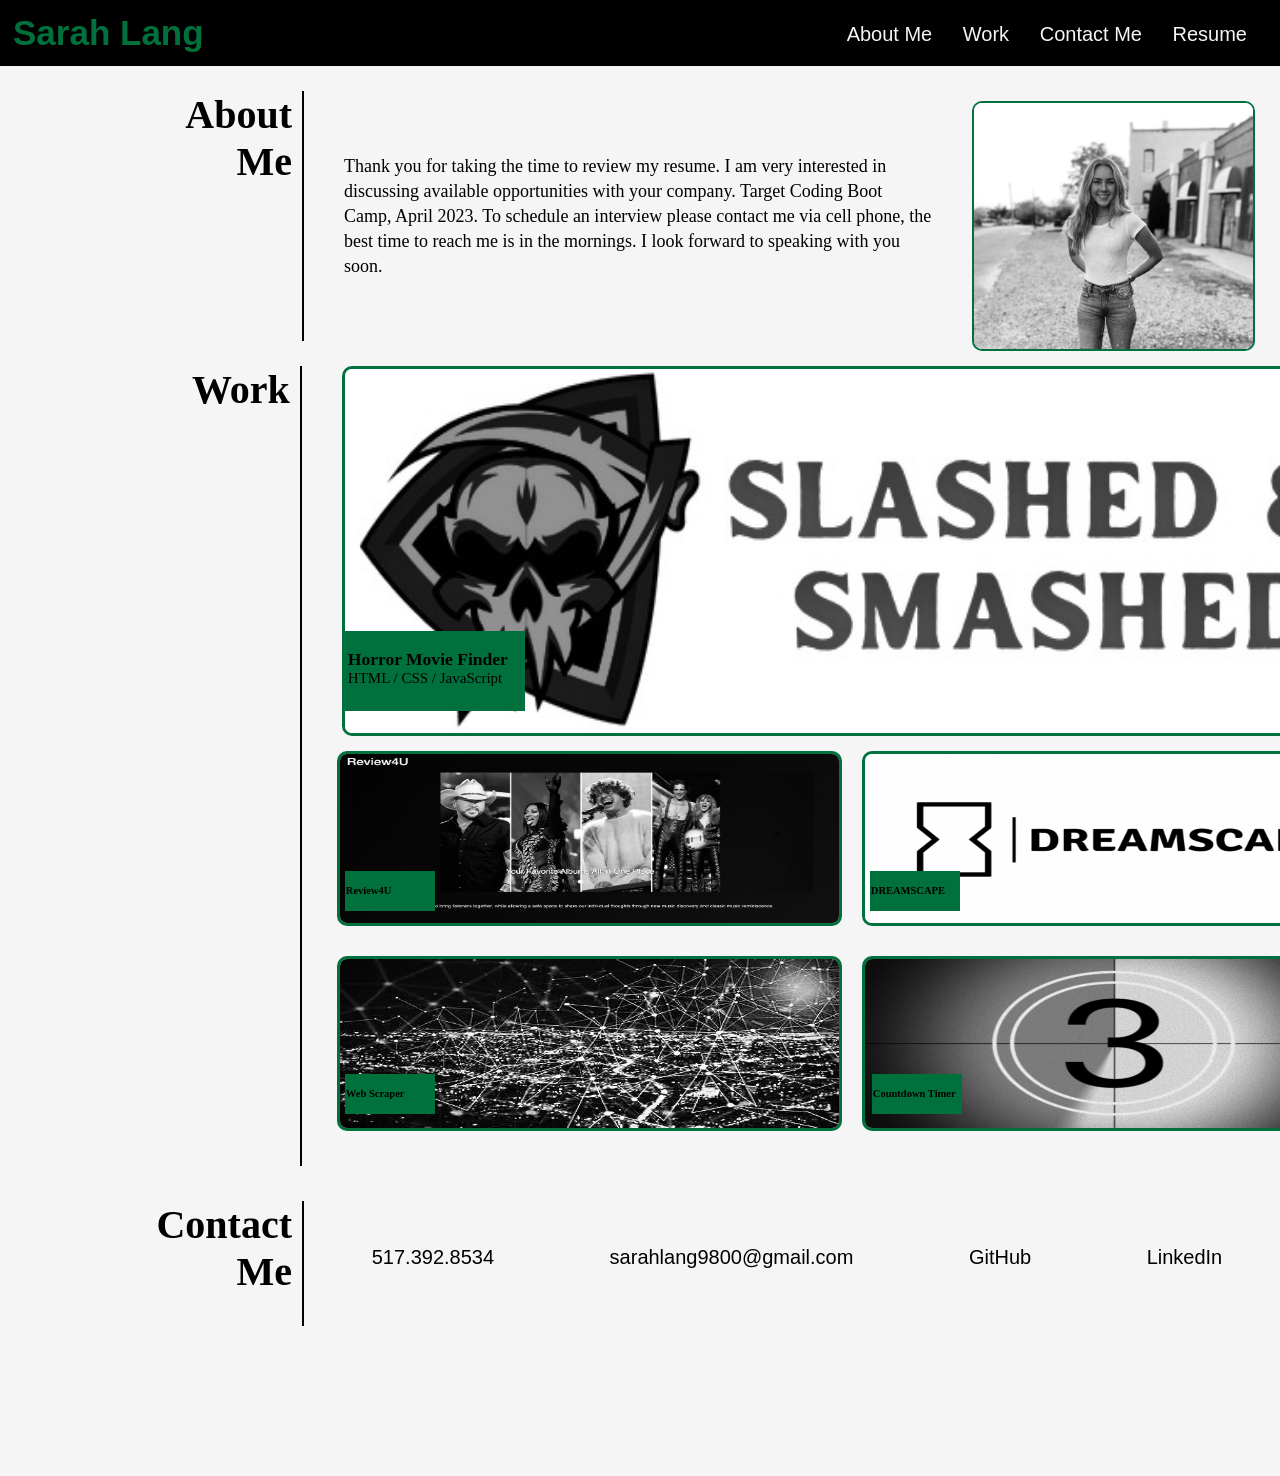
<file: index.html>
<!DOCTYPE html>
<html lang="en">

<head>
    <meta charset="UTF-8">
    <meta http-equiv="X-UA-Compatible" content="IE=edge">
    <meta name="viewport" content="width=device-width, initial-scale=1.0">
    <link rel="stylesheet" href="./Assets/style.css">
    <title>Sarah Lang Portfolio</title>
</head>

<body>
    <header class="header">
        <h1>Sarah Lang</h1>
        <nav>
            <ul>
                <li>
                    <a href="#aboutMe">About Me</a>
                </li>
                <li>
                    <a href="#work">Work</a>
                </li>
                <li>
                    <a href="#contactMe">Contact Me</a>
                </li>
                <li>
                    <a href="./SARAH_LANG_Resume (1).PDF">Resume</a>
                </li>
            </ul>
        </nav>
    </header>
    <section id="aboutMe">
        <div class="container">
            <div class="titleContainer">
                <h2 class="sectionTitle">About Me</h2>
            </div>
            <div class="verticalLine"></div>
            <div class="sectionContent">
                <p>
                    Thank you for taking the time to review my resume. I am very interested in discussing available
                    opportunities with your company.
                    Target Coding Boot Camp, April 2023. To schedule an interview please contact me via cell phone, the
                    best
                    time to reach me is in the mornings. I look forward to speaking with you soon.
                </p>
            </div>
            <img class="sectionImage" src="./Assets/img/IMG_0001.jpg" alt="Head Shot of Sarah Lang">
        </div>
    </section>
    <section id="work">
        <div class="container">
            <div class="titleContainer">
                <h2 class="sectionTitle">Work</h2>
            </div>
            <div class="verticalLine"></div>
            <div class="projectContent">
                <div class="majorProject">
                    <a href="https://jNighton.github.io/Horror-Finder/">
                        <img src="./Assets/img/slashed-and-smashed-horizontal-1.jpeg" alt="Mobile Chess Game Project">
                    </a>
                    <div class="imageTitle">
                        <h3>Horror Movie Finder</h3>
                        <p>HTML / CSS / JavaScript</p>
                    </div>
                </div>
                <div class="minorProjects">
                    <a href="https://music-review-4-u.herokuapp.com/">
                        <img class="minorImage" src="./Assets/img/Review4U.jpeg" alt="Drawing App Project">
                    </a>
                    <div class="imageOneTitle">
                        <h3>Review4U</h3>
                    </div>
                    <a href="https://www.google.com/chrome/">
                        <img class="minorImage" src="./Assets/img/Dreamscape-logo-img.png" alt="Mobile App Project">
                    </a>
                    <div class="imageTwoTitle">
                        <h3>DREAMSCAPE</h3>
                    </div>
                    <a href="https://www.google.com/chrome/">
                        <img class="minorImage" src="./Assets/img/web scraper 2.jpeg" alt="Web Scraper Project">
                    </a>
                    <div class="imageThreeTitle">
                        <h3>Web Scraper</h3>
                    </div>
                    <img class="minorImage" src="./Assets/img/countdown timer.jpeg" alt="Countdown Timer Project">
                    <div class="imageFourTitle">
                        <h3>Countdown Timer</h3>
                    </div>
                </div>
            </div>
        </div>
    </section>
    <section id="contactMe">
        <div class="container">
            <div class="titleContainer">
                <h2 class="sectionTitle">Contact Me</h2>
            </div>
            <div class="verticalLine"></div>
            <div class="contactInfo">
                <ul>
                    <li>
                        <a href="tel:+15173928534">517.392.8534</a>
                    </li>
                    <li>
                        <a href="mailto: sarahlang9800@gmail.com">sarahlang9800@gmail.com</a>
                    </li>
                    <li>
                        <a href="https://github.com/sarahlang9800">GitHub</a>
                    </li>
                    <li>
                        <a href="https://www.linkedin.com/in/sarah-lang00/">LinkedIn</a>
                    </li>
                </ul>
            </div>
    </section>

</body>

</html>
</file>
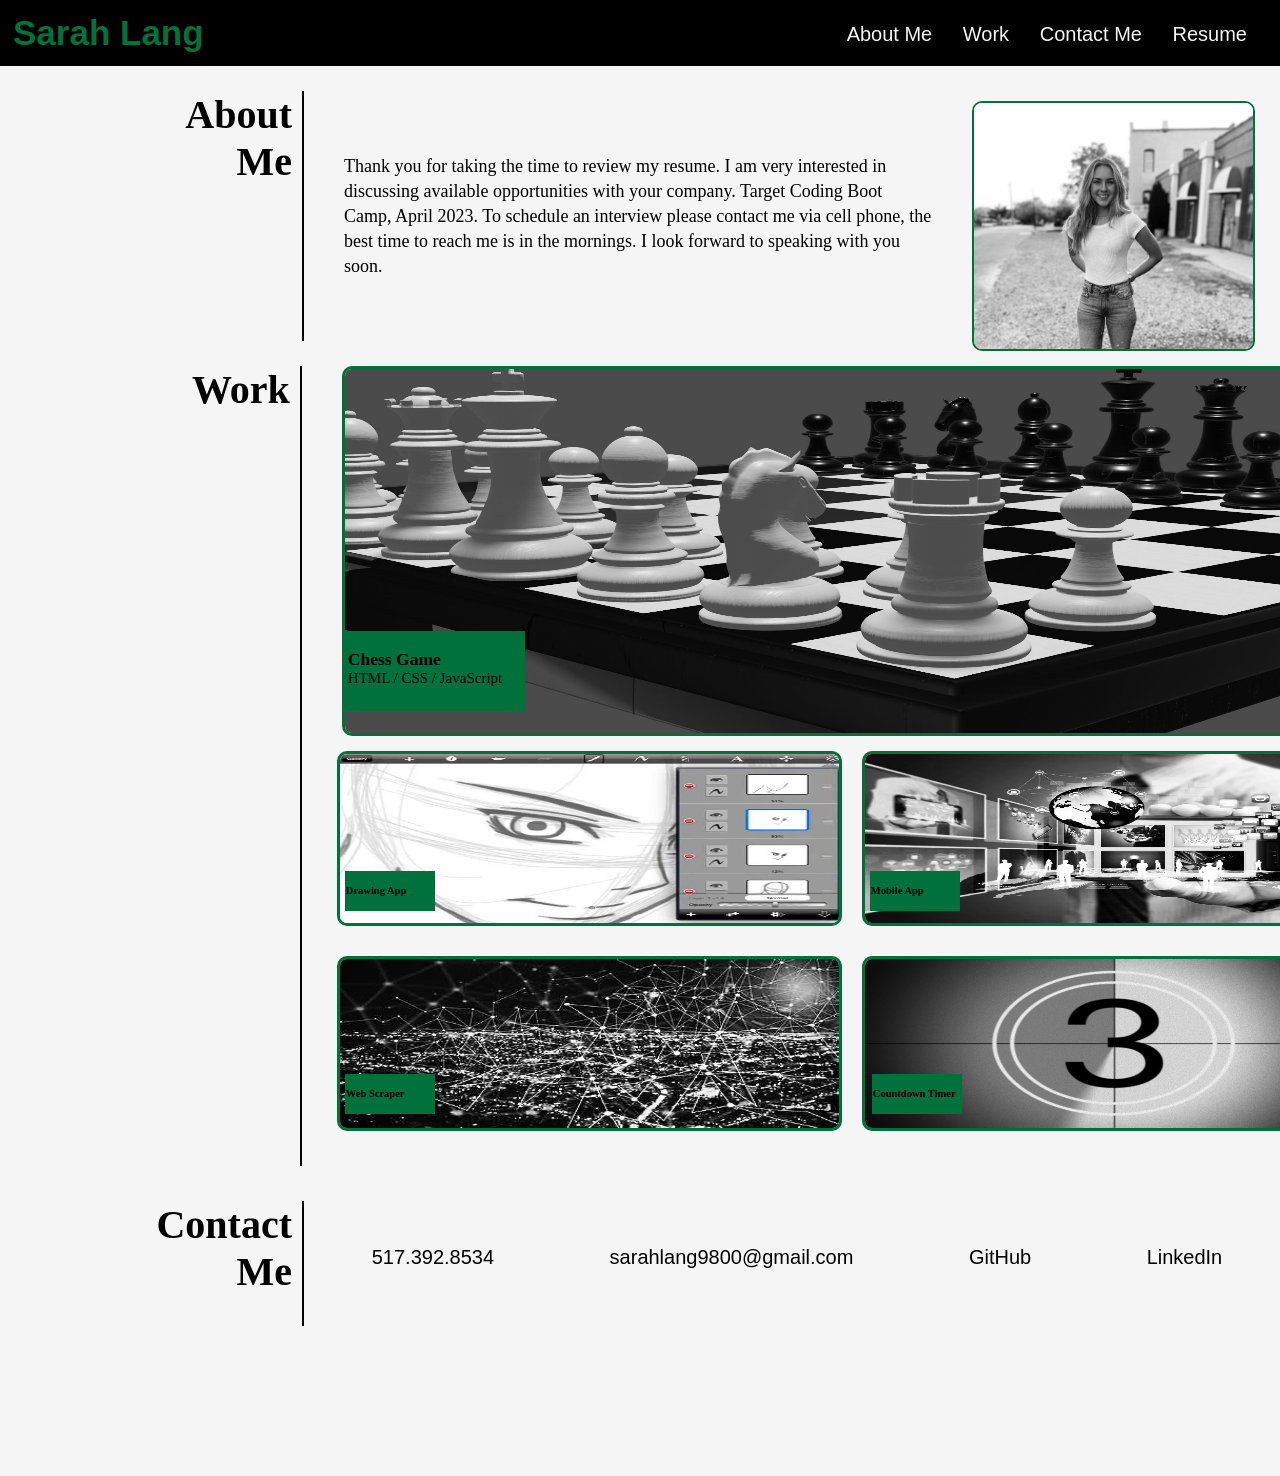
<file: Assets/index.html>
<!DOCTYPE html>
<html lang="en">

<head>
    <meta charset="UTF-8">
    <meta http-equiv="X-UA-Compatible" content="IE=edge">
    <meta name="viewport" content="width=device-width, initial-scale=1.0">
    <link rel="stylesheet" href="style.css">
    <title>Sarah Lang Portfolio</title>
</head>

<body>
    <header class="header">
        <h1>Sarah Lang</h1>
        <nav>
            <ul>
                <li>
                    <a href="#aboutMe">About Me</a>
                </li>
                <li>
                    <a href="#work">Work</a>
                </li>
                <li>
                    <a href="#contactMe">Contact Me</a>
                </li>
                <li>
                    <a href="./SARAH_LANG_Resume (1).PDF">Resume</a>
                </li>
            </ul>
        </nav>
    </header>
    <section id="aboutMe">
        <div class="container">
            <div class="titleContainer">
                <h2 class="sectionTitle">About Me</h2>
            </div>
            <div class="verticalLine"></div>
            <div class="sectionContent">
                <p>
                    Thank you for taking the time to review my resume. I am very interested in discussing available
                    opportunities with your company.
                    Target Coding Boot Camp, April 2023. To schedule an interview please contact me via cell phone, the
                    best
                    time to reach me is in the mornings. I look forward to speaking with you soon.
                </p>
            </div>
            <img class="sectionImage" src="./img/IMG_0001.jpg" alt="Head Shot of Sarah Lang">
        </div>
    </section>
    <section id="work">
        <div class="container">
            <div class="titleContainer">
                <h2 class="sectionTitle">Work</h2>
            </div>
            <div class="verticalLine"></div>
            <div class="projectContent">
                <div class="majorProject">
                    <a href="https://www.google.com/chrome/">
                        <img src="./img/chessboard.jpeg" alt="Mobile Chess Game Project">
                    </a>
                    <div class="imageTitle">
                        <h3>Chess Game</h3>
                        <p>HTML / CSS / JavaScript</p>
                    </div>
                </div>
                <div class="minorProjects">
                    <a href="https://www.google.com/chrome/">
                        <img class="minorImage" src="./img/drawing app 2.jpeg" alt="Drawing App Project">
                    </a>
                    <div class="imageOneTitle">
                        <h3>Drawing App</h3>
                    </div>
                    <a href="https://www.google.com/chrome/">
                        <img class="minorImage" src="./img/Mobile-app.jpeg" alt="Mobile App Project">
                    </a>
                    <div class="imageTwoTitle">
                        <h3>Mobile App</h3>
                    </div>
                    <a href="https://www.google.com/chrome/">
                        <img class="minorImage" src="./img/web scraper 2.jpeg" alt="Web Scraper Project">
                    </a>
                    <div class="imageThreeTitle">
                        <h3>Web Scraper</h3>
                    </div>
                    <img class="minorImage" src="./img/countdown timer.jpeg" alt="Countdown Timer Project">
                    <div class="imageFourTitle">
                        <h3>Countdown Timer</h3>
                    </div>
                </div>
            </div>
        </div>
    </section>
    <section id="contactMe">
        <div class="container">
            <div class="titleContainer">
                <h2 class="sectionTitle">Contact Me</h2>
            </div>
            <div class="verticalLine"></div>
            <div class="contactInfo">
                <ul>
                    <li>
                        <a href="tel:+15173928534">517.392.8534</a>
                    </li>
                    <li>
                        <a href="mailto: sarahlang9800@gmail.com">sarahlang9800@gmail.com</a>
                    </li>
                    <li>
                        <a href="https://github.com/sarahlang9800">GitHub</a>
                    </li>
                    <li>
                        <a href="https://www.linkedin.com/in/sarah-lang00/">LinkedIn</a>
                    </li>
                </ul>
            </div>
    </section>

</body>

</html>
</file>
<file: Assets/style.css>
* {
    box-sizing: border-box;
    padding: 0;
    margin: 0;
}

body {
    background-color: whitesmoke;
}

/* header and top nav bar */
.header {
    padding: 13px;
    font-family: 'Trebuchet MS', 'Lucida Sans Unicode', 'Lucida Grande', 'Lucida Sans', Arial, sans-serif;
    background-color: black;
    color: whitesmoke;
}

.header h1 {
    display: inline-block;
    font-size: 35px;
    color: #00703c;
}

.header nav {
    padding-top: 10px;
    margin-right: 20px;
    float: right;
    font-family: 'Gill Sans', 'Gill Sans MT', Calibri, 'Trebuchet MS', sans-serif;
    font-size: 20px;

}

.header nav ul {
    list-style-type: none;
}

.header nav ul li {
    display: inline-block;
    margin-left: 25px;
}

a {
    color: whitesmoke;
    text-decoration: none;
}

a:hover {
    color: #00703c;
    text-decoration: underline;
}

/* about me section */
section {
    margin: 25px 0px;
}

.container {
    display: flex;
    height: 250px;
    margin-left: 15%;
}

.titleContainer {
    display: flex;
    justify-content: end;
    width: 100px;
}

.sectionTitle {
    font-size: 40px;
    text-align: end;
}

#aboutMe .verticalLine {
    border-left: 2px solid black;
    height: 250px;
    margin: 0px 10px;
}

.sectionContent {
    display: flex;
    align-items: center;
    font-size: 18px;
    margin: 0px 30px;
    line-height: 25px;
}

.sectionImage {
    height: 100%;
    width: 35%;
    border-radius: 10px;
    margin: 10px 25px 10px 10px;
    border: 2px solid #00703c;
}

/* first project */
#work .container {
    height: 800px;
    display: flex;
}

#work .verticalLine {
    border-left: 2px solid black;
    height: 800px;
    margin: 0px 10px;
}

.projectContent {
    display: flex;
    margin: 0px 30px;
    flex-wrap: wrap;
}

@media screen and (max-width: 768px) {
    .projectContent {
        flex-direction: column;
    }
}

.majorProject {
    position: relative;
    height: 370px;
    display: flex;
    justify-content: center;
}

.majorProject > * {
    flex: 1;
}

.majorProject img {
    height: 370px;
    width: 1030px;
    border-radius: 10px;
    border: 3px solid #00703c;
    opacity: 1.0;
    transition: opacity 1s ease-in-out;
    -moz-transition: opacity 1s ease-in-out;
    -webkit-transition: opacity 1s ease-in-out;
}

@media screen and (max-width: 768px) {
    .majorProject img {
        width: 500px;
    }
}

.majorProject:hover {
    cursor: pointer;
    opacity: 0.6;
    transition: opacity .55s ease-in-out;
    -moz-transition: opacity .55s ease-in-out;
    -webkit-transition: opacity .55s ease-in-out;
}

.imageTitle {
    position: absolute;
    bottom: 25px;
    left: 3px;
    display: block;
    font-size: 15px;
    background-color: #00703c;
    height: 80px;
    width: 180px;
    padding: 18px 0px 12px 3px;
}

/* smaller projects */
.minorProjects {
    position: relative;
    height: 400px;
    display: flex;
    flex-wrap: wrap;
    gap: 10px 30px;
    justify-content: center;
}

.minorProjects img {
    height: 175px;
    width: 505px;
    margin-left: -10px;
    border-radius: 10px;
    border: 3px solid #00703c;
    opacity: 1.0;
    transition: opacity 1s ease-in-out;
    -moz-transition: opacity 1s ease-in-out;
    -webkit-transition: opacity 1s ease-in-out;
}

.minorImage:hover {
    cursor: pointer;
    opacity: 0.6;
    transition: opacity .55s ease-in-out;
    -moz-transition: opacity .55s ease-in-out;
    -webkit-transition: opacity .55s ease-in-out;  
}

.imageOneTitle {
    position: absolute;
    top: 120px;
    left: 3px;
    display: block;
    font-size: 9px;
    background-color: #00703c;
    height: 40px;
    width: 90px;
    padding: 14px 0px 10px 1px;
}

.imageTwoTitle {
    position: absolute;
    bottom: 240px;
    left: 528px;
    display: block;
    font-size: 9px;
    background-color: #00703c;
    height: 40px;
    width: 90px;
    padding: 14px 0px 12px 1px;
}

.imageThreeTitle {
    position: absolute;
    bottom: 37px;
    left: 3px;
    display: block;
    font-size: 9px;
    background-color: #00703c;
    height: 40px;
    width: 90px;
    padding: 14px 0px 12px 1px;
}

.imageFourTitle { 
    position: absolute;
    bottom: 37px;
    left: 530px;
    display: block;
    font-size: 9px;
    background-color: #00703c;
    height: 40px;
    width: 90px;
    padding: 14px 0px 12px 1px;
} 

/* contact info */
#contactMe {
    padding-top: 10px;
}

#contactMe .verticalLine {
    border-left: 2px solid black;
    height: 125px;
    margin: 0px 10px;
}


.contactInfo {
    width: 1000px;
    font-family: 'Gill Sans', 'Gill Sans MT', Calibri, 'Trebuchet MS', sans-serif;
    font-size: 20px;
    height: 100px;
}

.contactInfo ul {
    margin-top: 45px;
    display: flex;
    justify-content: space-around;
    list-style: none;
}


#contactMe a {
    color: black;
    text-decoration: none;
}

#contactMe a:hover {
    color: #00703c;
    text-decoration: underline;
}

/* Media Query For a Responsive Layout */
  /* @media (min-width: 768px) and (max-width: 1023px) {
    body {
        max-width: 100%;
    }
  }  


  @media screen and (min-width: 480px) and (max-width: 768px) {
    body {
        max-width: 100%;
    }
  }  */


  @media (max-width: 700px) {
    body {
      max-width: 100%;
    }
}
</file>
